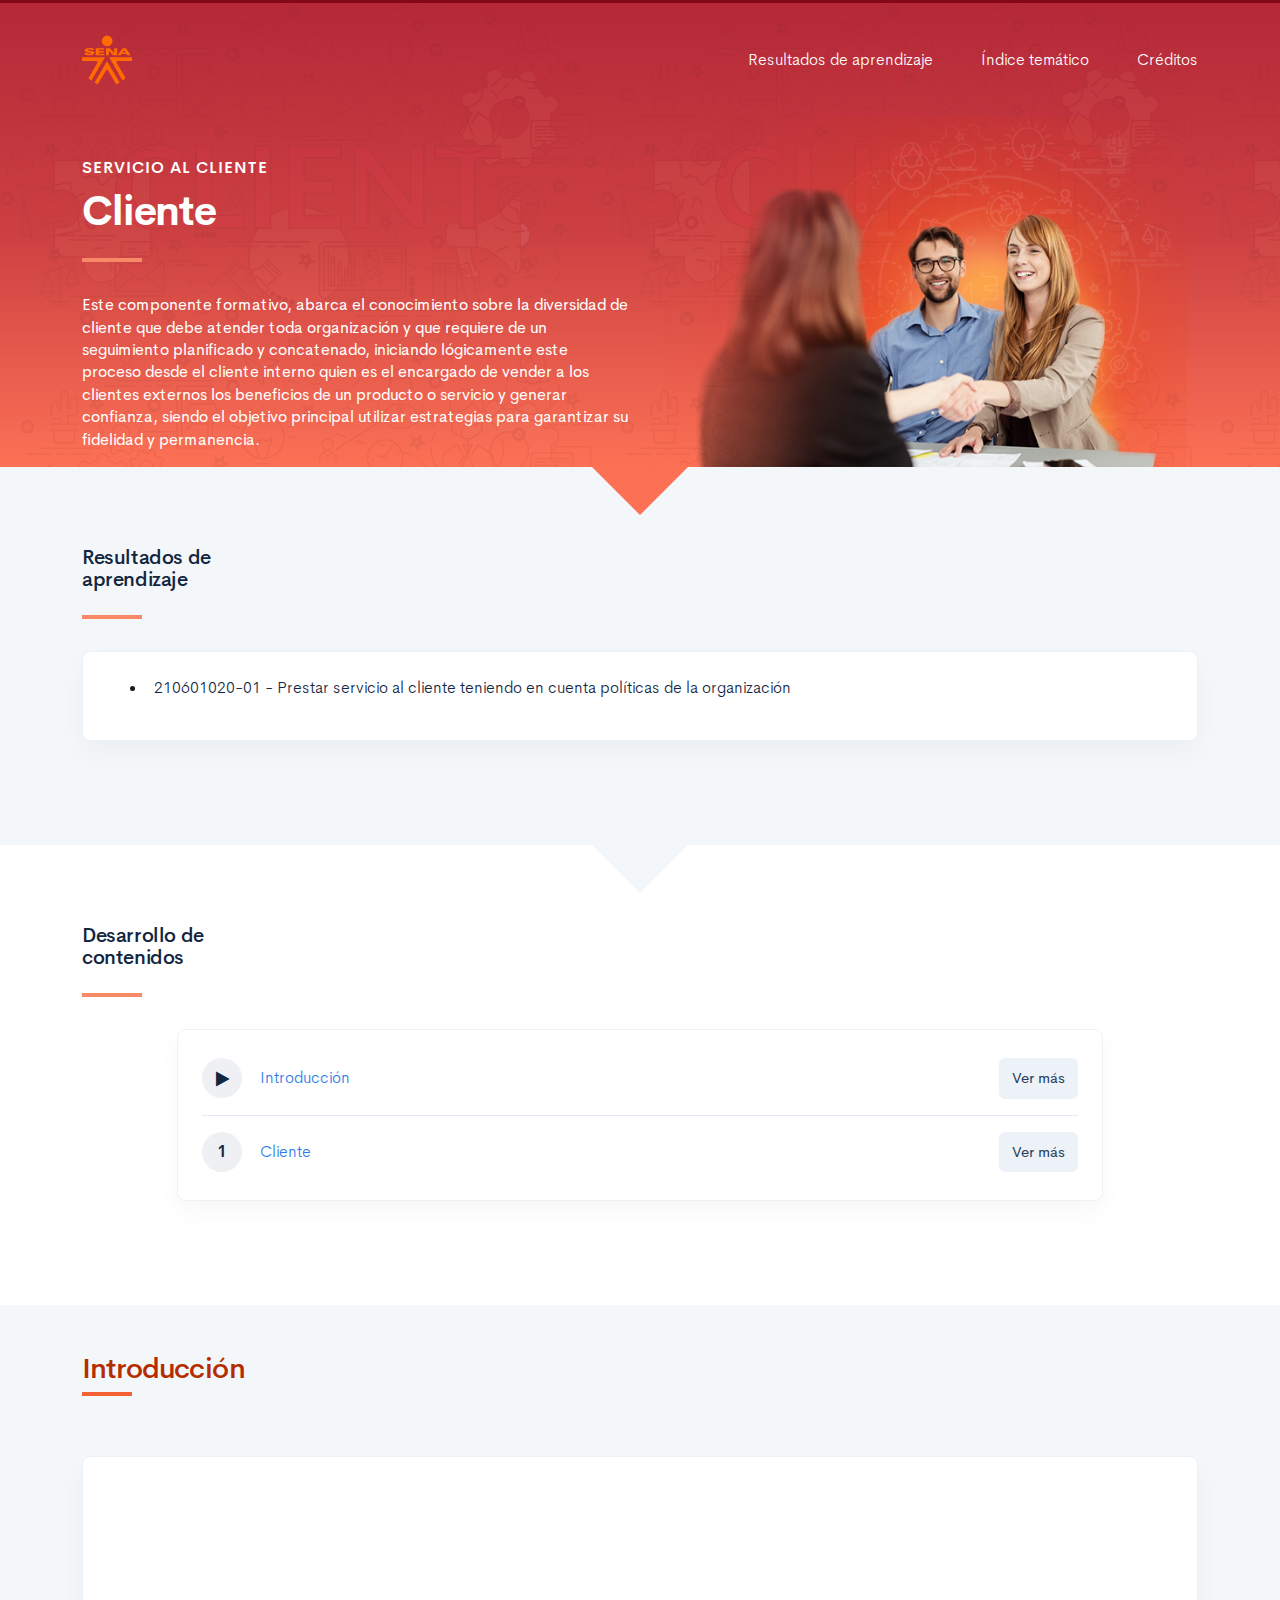
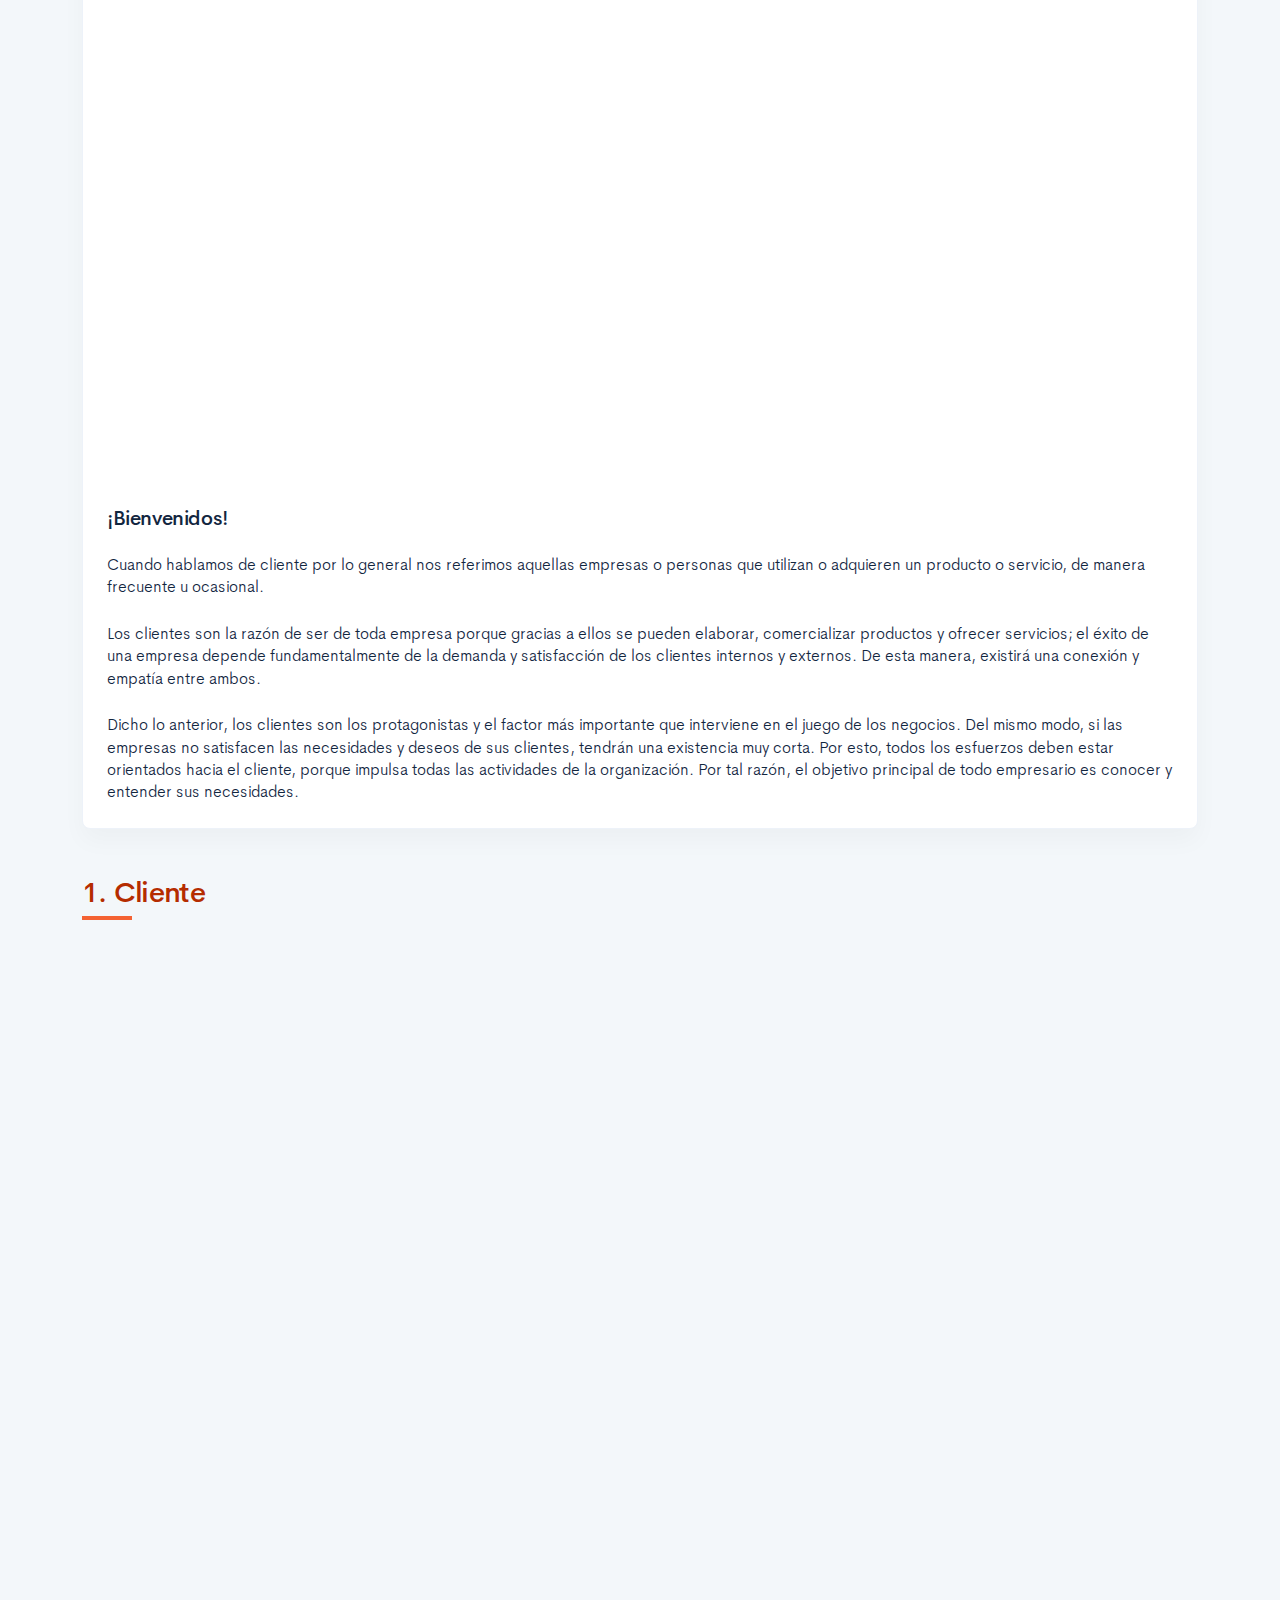
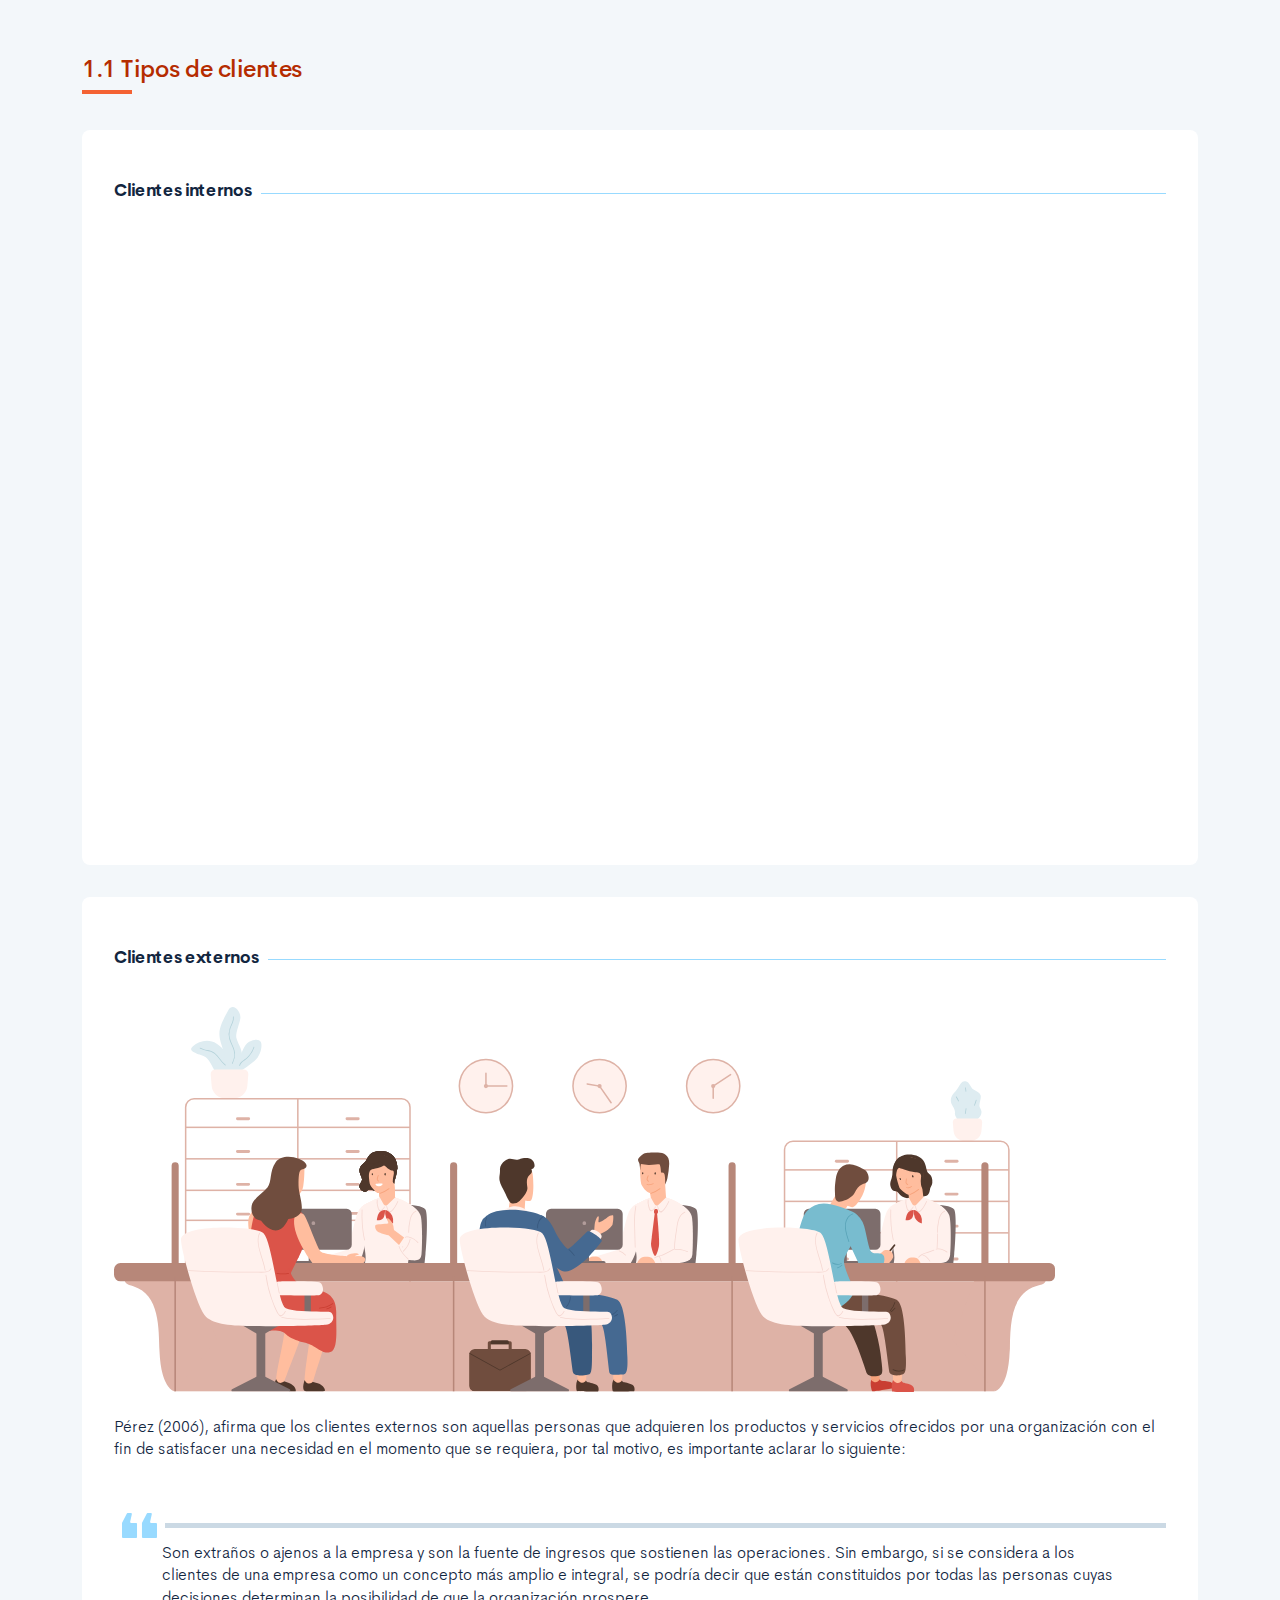
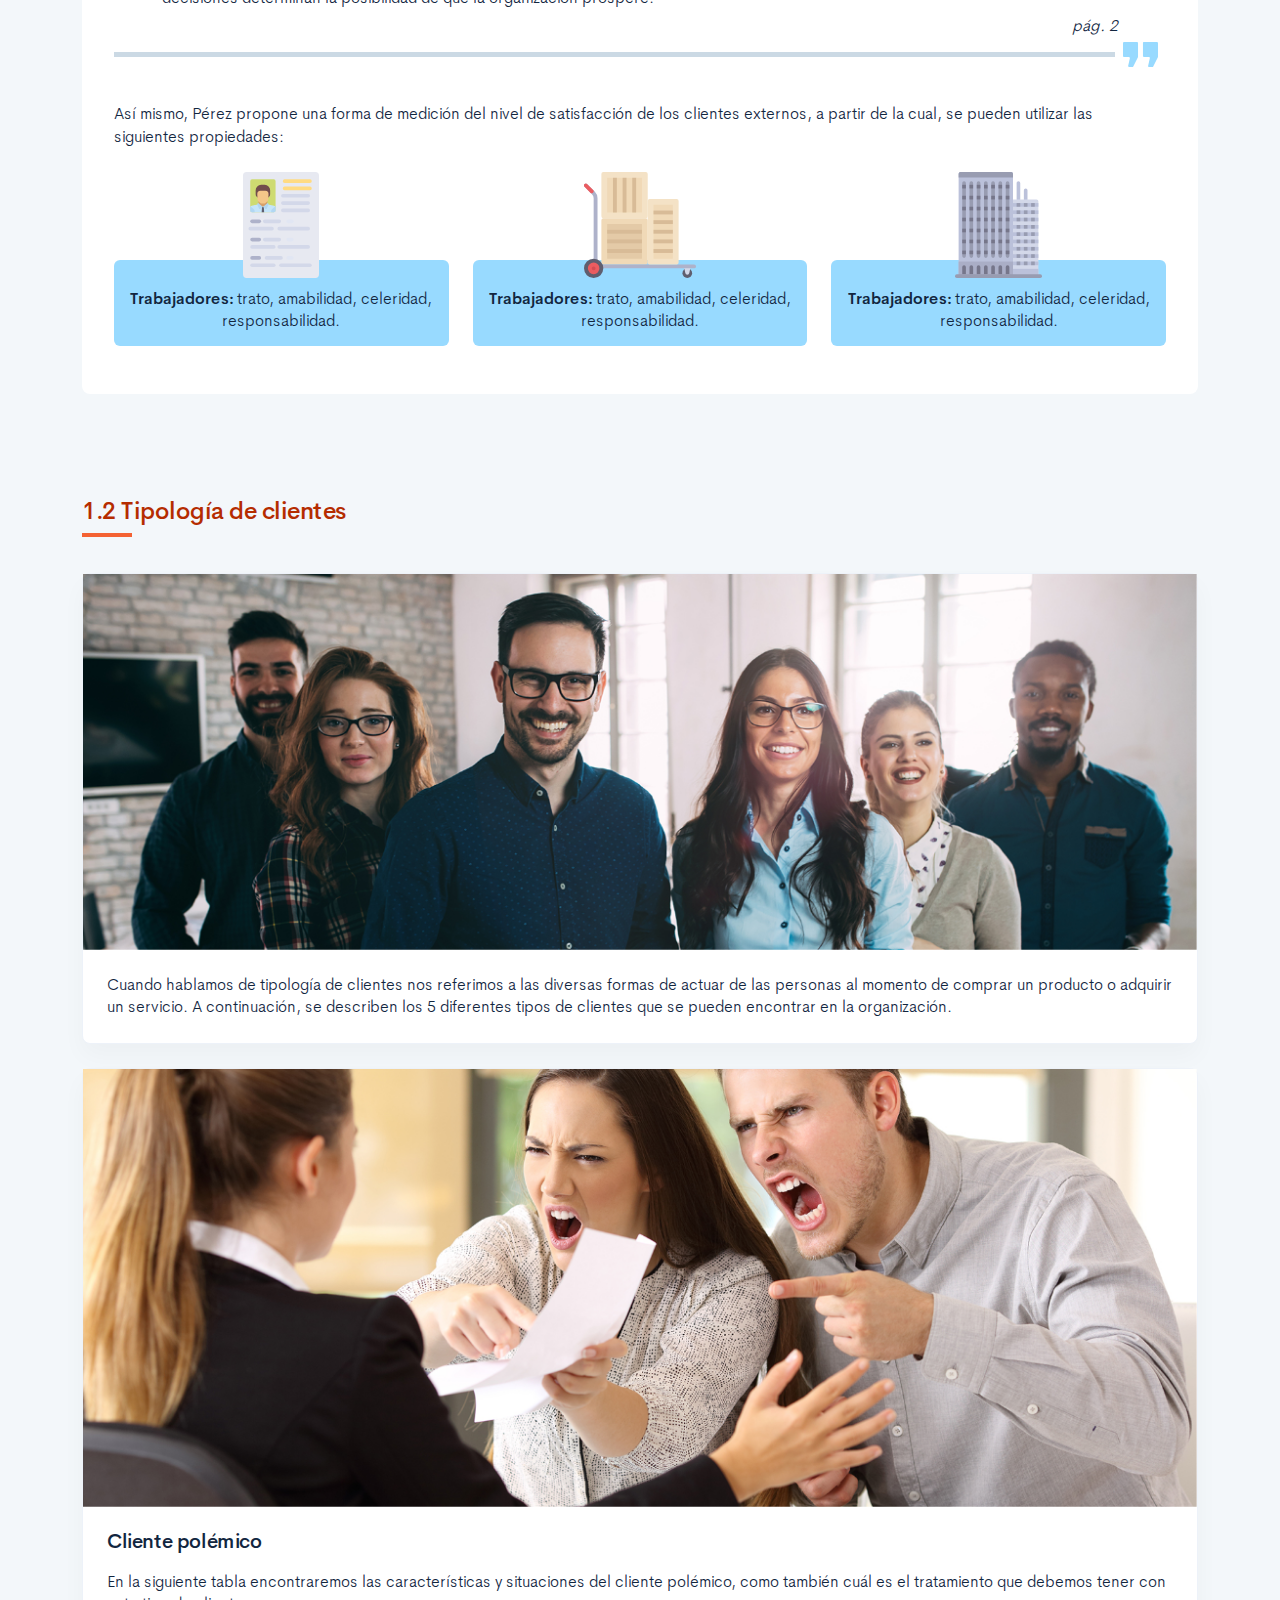
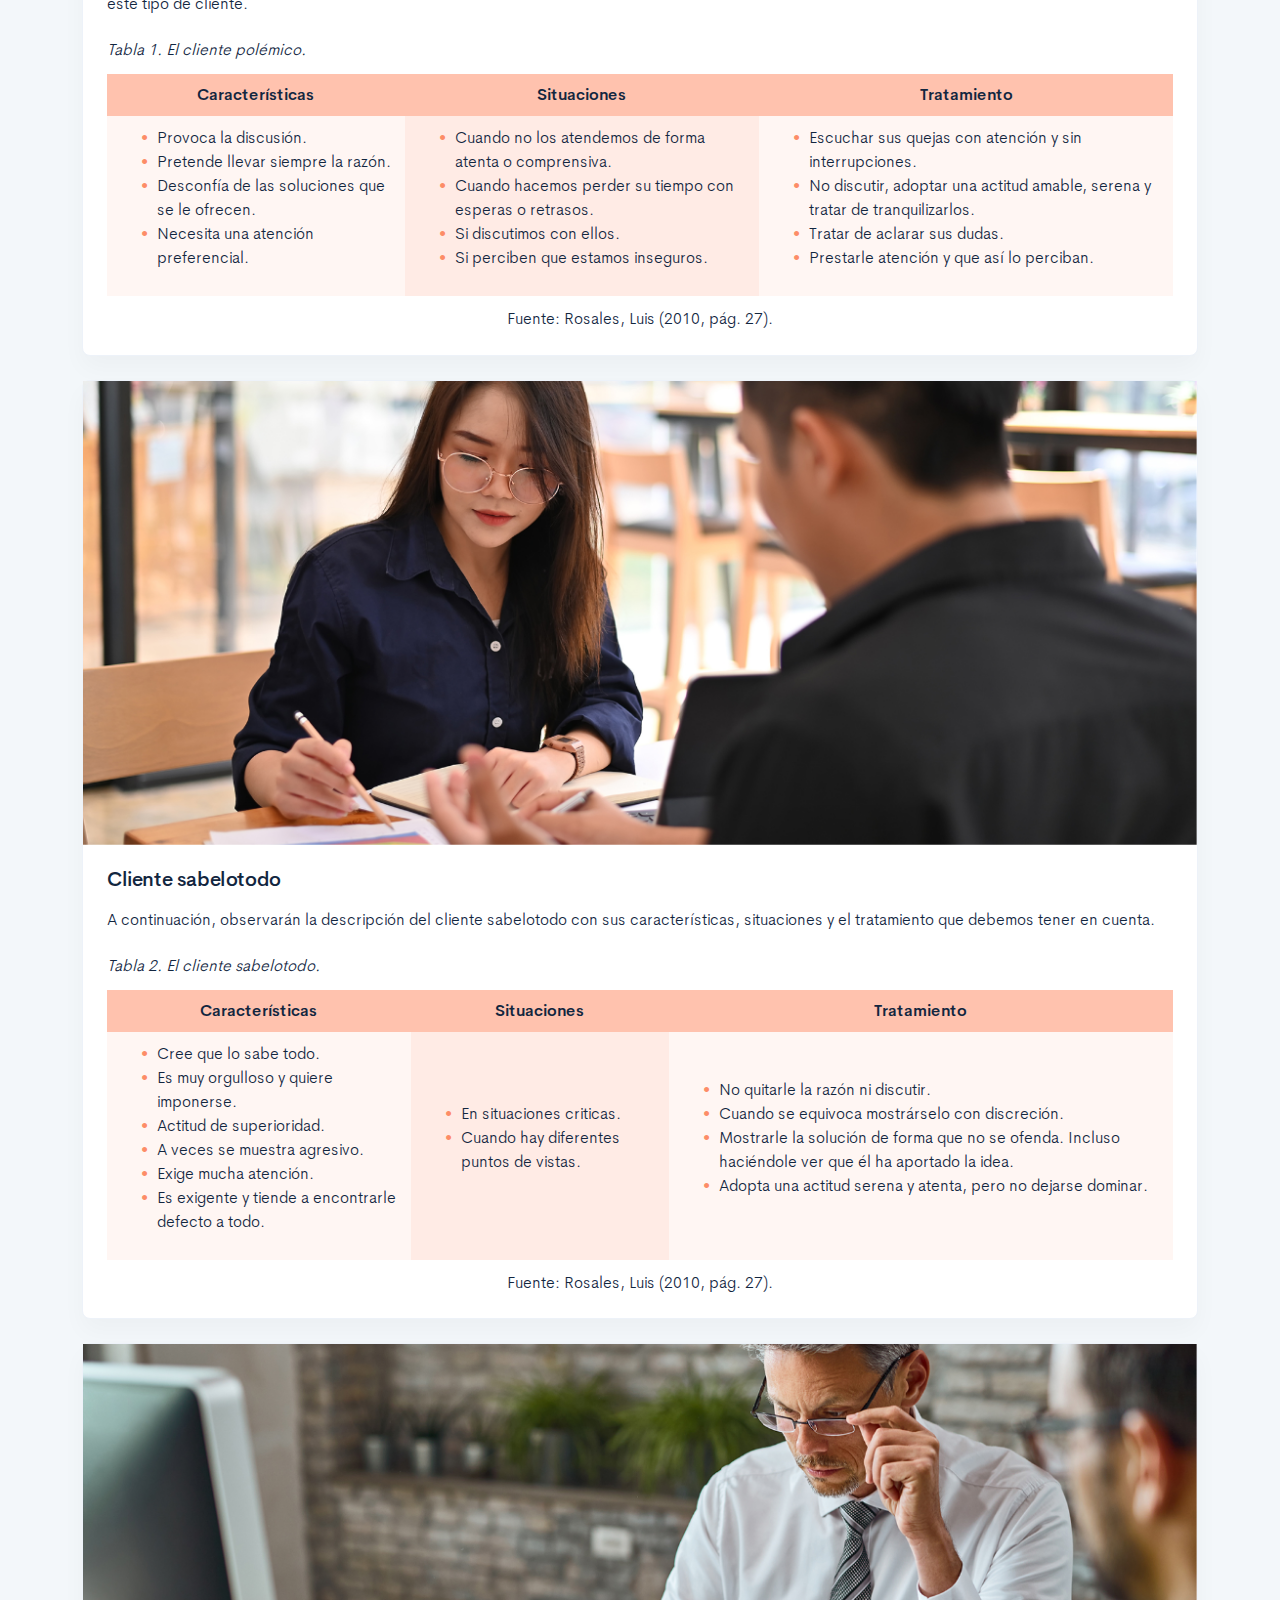
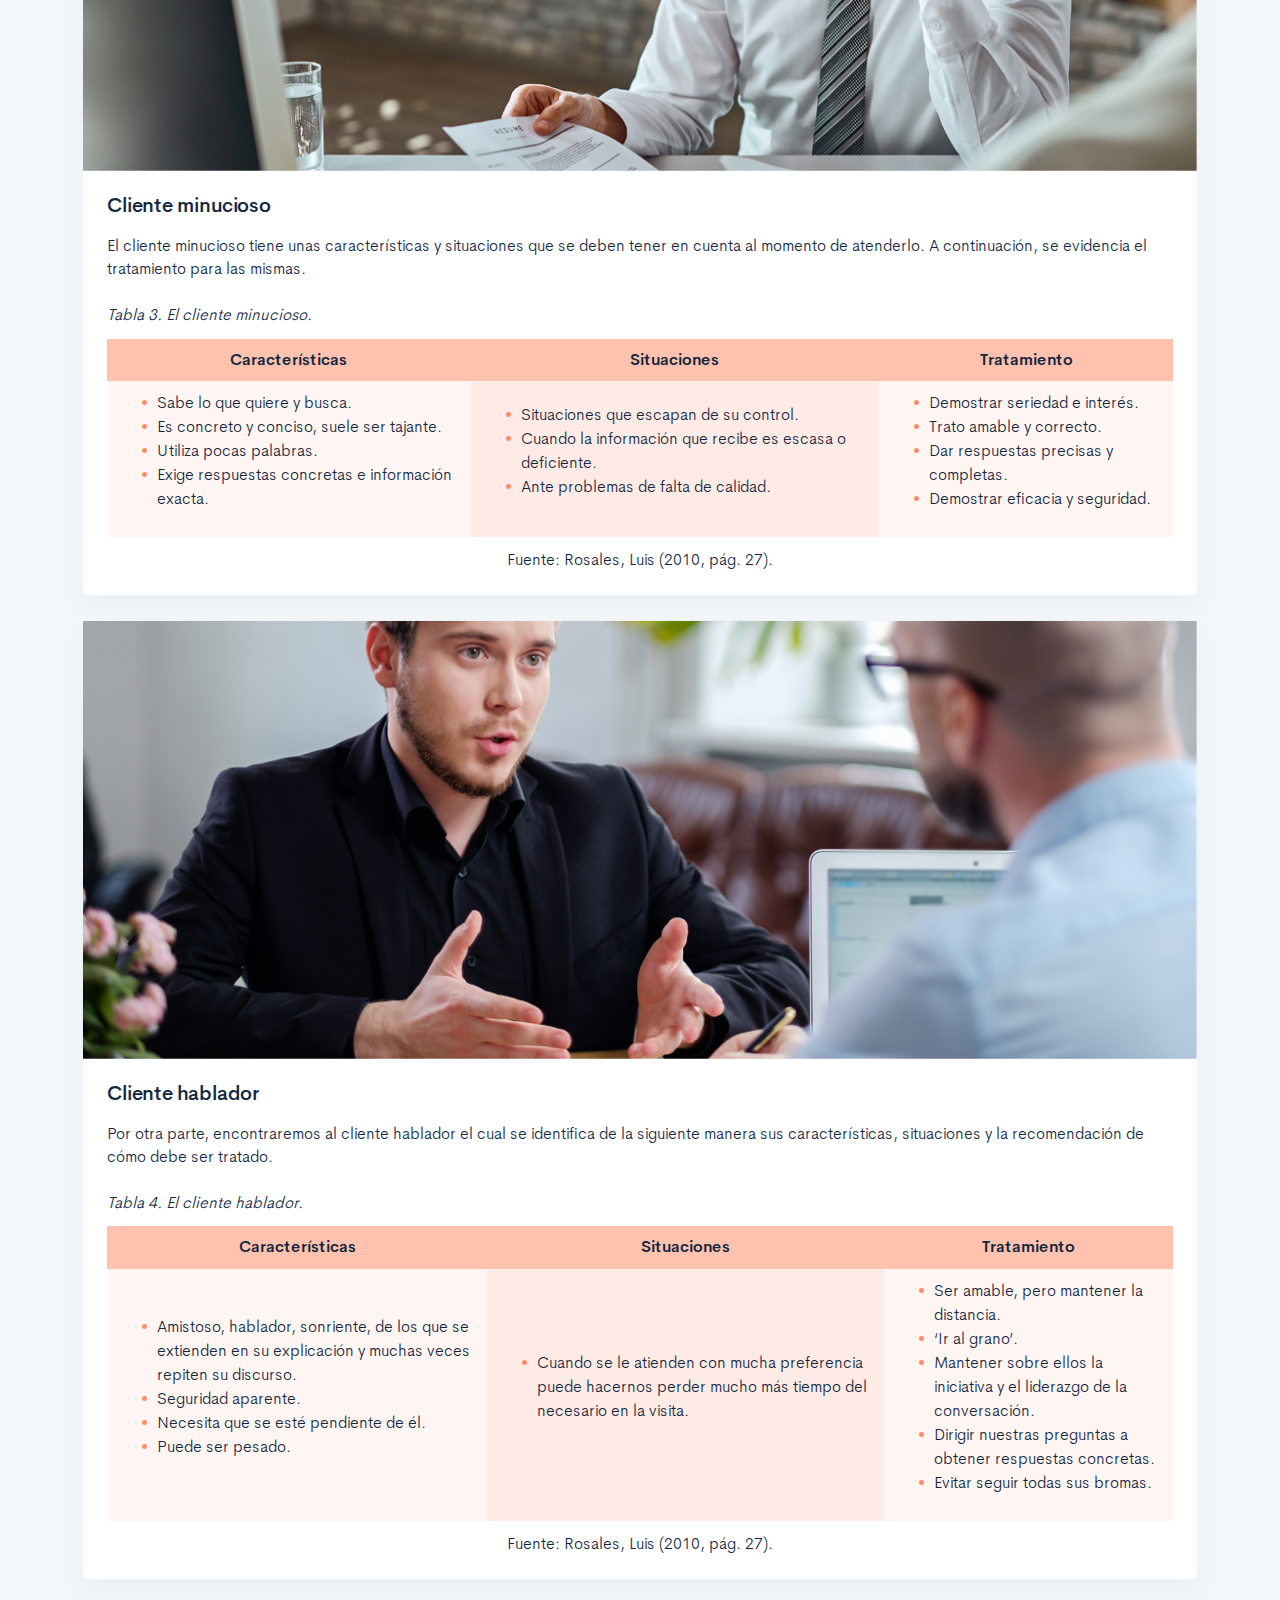
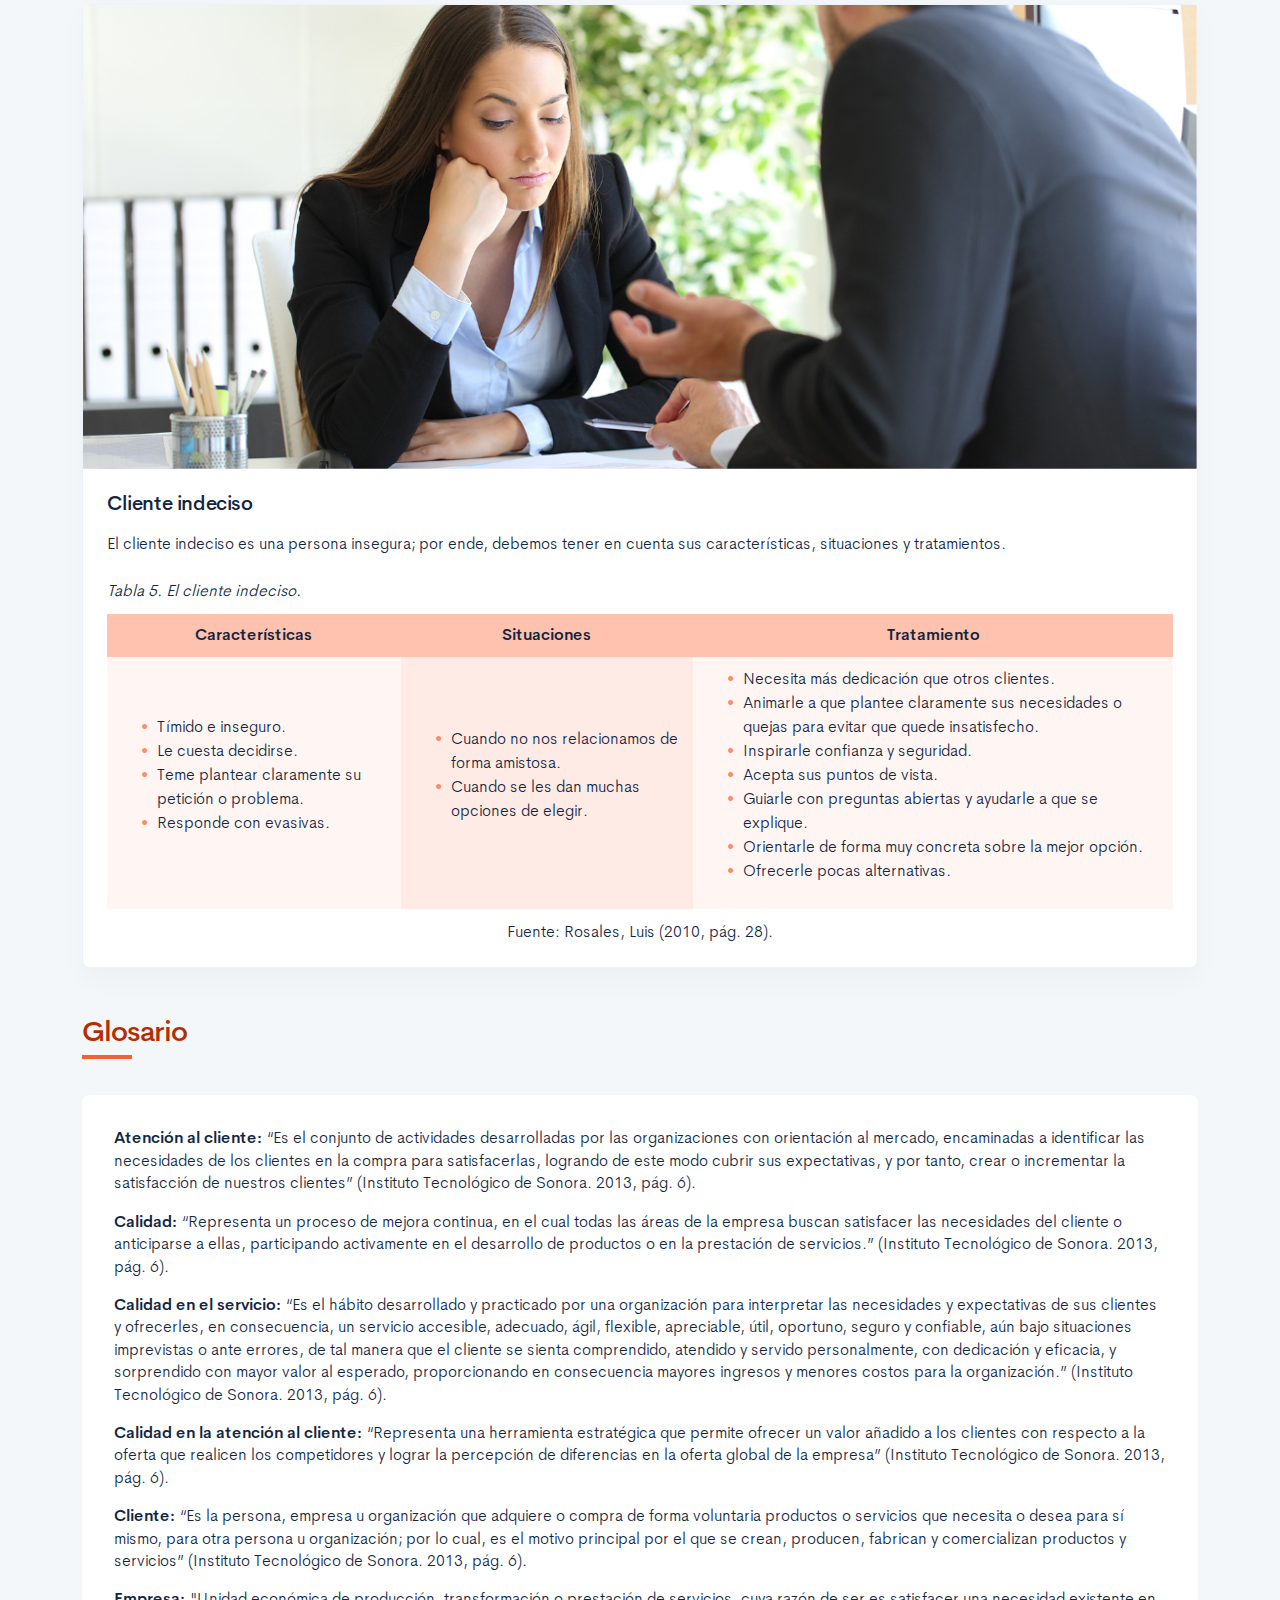
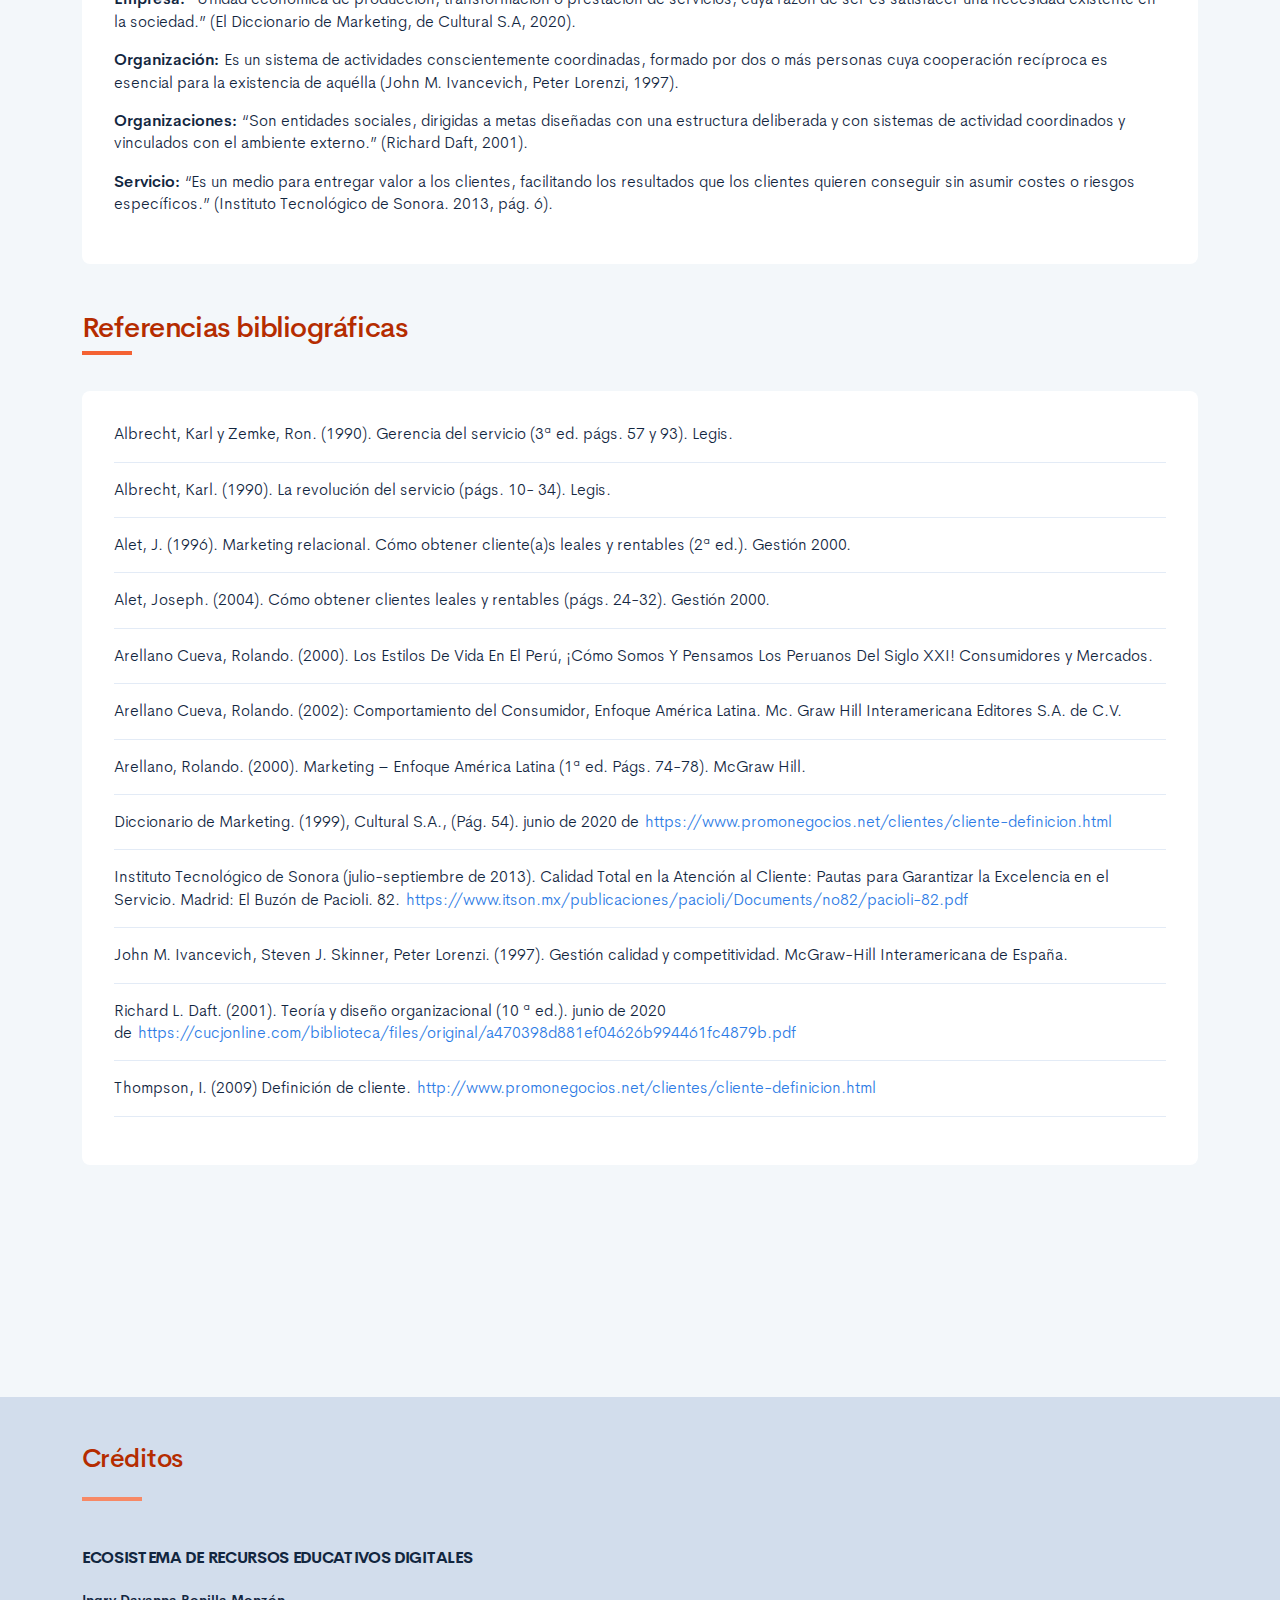
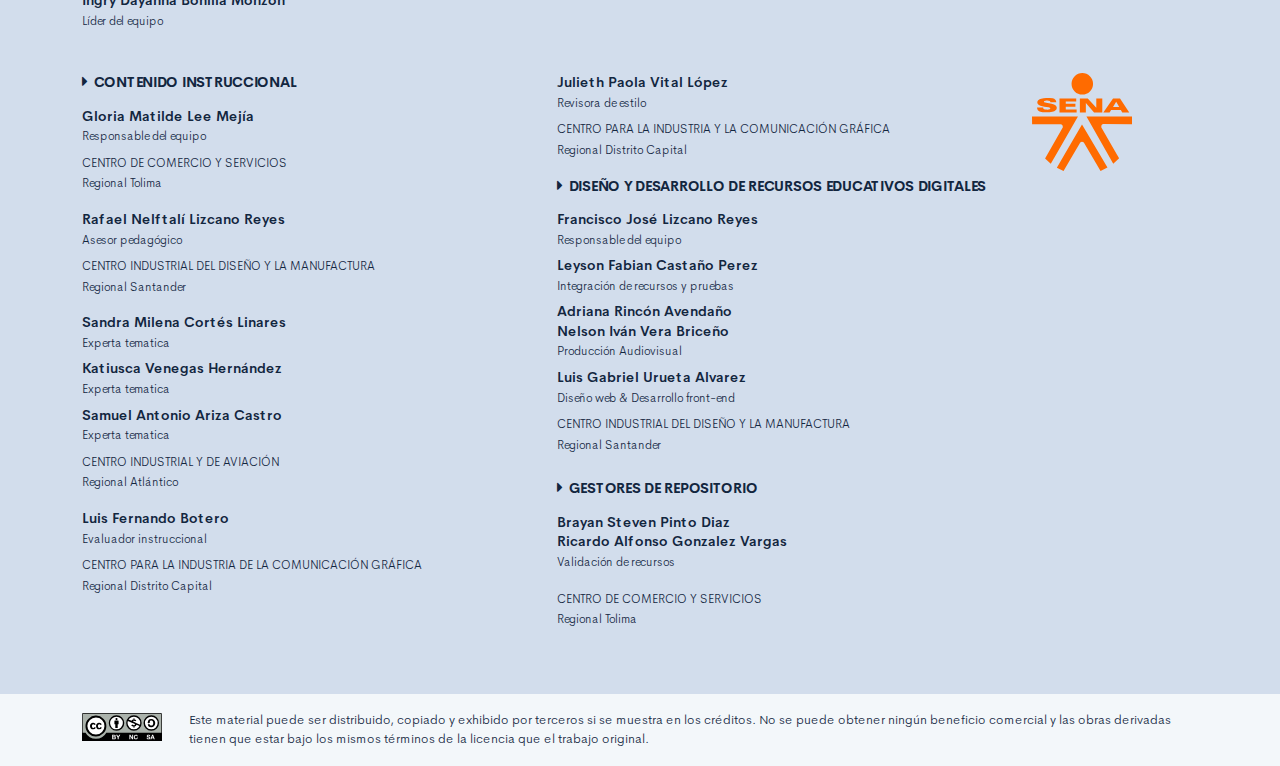
<file: public/material.html>
<!DOCTYPE html>
<html lang="es">
    <head>
        <meta charset="UTF-8">
        <meta name="viewport" content="width=device-width, user-scalable=no, initial-scale=1.0, maximum-scale=1.0, minimum-scale=1.0">
        <title>Cliente</title>
        <meta meta name="description" content="Este componente formativo, abarca el conocimiento sobre la diversidad de cliente que debe atender toda organización y que requiere de un seguimiento planificado y concatenado, iniciando lógicamente este proceso desde el cliente interno quien es el encargado de vender a los clientes externos los beneficios de un producto o servicio y generar confianza, siendo el objetivo principal utilizar estrategias para garantizar su fidelidad y permanencia.">
        <link rel="icon" type="image/svg+xml" href="assets/images/logos/senaLogo.svg">
        <link rel="stylesheet" href="assets/fonts/feather/feather.css">
        <link rel="stylesheet" href="assets/fonts/fontawesome/css/font-awesome.css">
        <link href="assets/css/fancybox.css" rel="stylesheet">
        <link href="assets/css/animate.css" rel="stylesheet">
        <link rel="stylesheet" href="assets/css/main.css">
    </head>
    <body class="theme-dark page-header-textura" id="page-home">
        <header class="curso-presentacion page-header" id="CursoPresentacion">
            <div class="page-textura">
                <div class="container">
                    <div class="curso-topbar justify-content-center justify-content-md-between"><a class="curso-topbar__logo"><svg xmlns="http://www.w3.org/2000/svg" width="168.273" height="164.177" viewBox="0 0 168.273 164.177">
                                <path id="SENA_LOGO" data-name="SENA LOGO" d="M85.349,1a18.09,18.09,0,1,0,18.09,18.09h0A18.1,18.1,0,0,0,85.349,1ZM25.617,42.983a33.722,33.722,0,0,0-9.386,1.024,11.156,11.156,0,0,0-5.12,2.56A5.346,5.346,0,0,0,10.086,52.2c.683,1.707,2.56,2.9,4.608,3.584,4.437,1.536,9.386,1.877,13.994,2.731a5.1,5.1,0,0,1,2.389,1.024,1.369,1.369,0,0,1-.683,2.048,9.146,9.146,0,0,1-5.291.683A8.354,8.354,0,0,1,20.5,61.244a1.962,1.962,0,0,1-.853-2.389H9.233A7.663,7.663,0,0,0,10.6,63.463a7.59,7.59,0,0,0,4.267,2.389A28.541,28.541,0,0,0,23.4,66.876,52.426,52.426,0,0,0,35,66.023a11.043,11.043,0,0,0,5.8-2.9,5.358,5.358,0,0,0-1.365-8.533,21.267,21.267,0,0,0-5.8-2.048c-3.072-.683-5.973-1.024-9.045-1.536a9.114,9.114,0,0,1-3.072-.853,1.226,1.226,0,0,1,0-2.219,9.369,9.369,0,0,1,4.437-.683,10.554,10.554,0,0,1,4.608.853A1.877,1.877,0,0,1,31.59,49.81h9.9a5.669,5.669,0,0,0-1.195-3.584A8.875,8.875,0,0,0,35.515,43.5c-3.584-.341-6.827-.512-9.9-.512Zm21.333.683V67.217H75.792V62.1H57.531V57.489H73.744V52.54H57.531V48.786H75.109v-5.12Zm47.615,0H81.253V67.217H91.322V51.346l13.824,15.872h13.824V43.666H108.9v15.7Zm42.495,0L120.676,67.217h10.581l2.56-4.267H150.2l2.389,4.267h11.776l-15.53-23.551ZM142.35,49.3l5.12,8.533h-10.41ZM.7,74.044l.171,12.8L49,86.673c2.389.512,3.925,2.048,3.413,5.8l-29.7,51.711,9.557,9.045L78.01,74.044Zm91.646,0L137.4,152.89l9.9-8.874L117.433,92.3c-.512-3.584.853-5.291,3.413-5.8l48.127.171V74.044ZM84.837,87.185,42.512,159.546l11.264,5.461,28.159-47.615a4.283,4.283,0,0,1,2.9-1.195,4.681,4.681,0,0,1,3.072,1.195l28.159,47.786,11.605-5.973Z" transform="translate(-0.7 -1)" fill="#FF6B00" />
                            </svg>
                        </a><a class="curso-topbar__menubar collapsed btn-menu-responsive d-none" data-toggle="collapse" href="#curso-topbar__nav" aria-expanded="false"><span></span><span></span><span></span></a>
                        <nav class="curso-topbar__nav collapse show d-none d-md-block" id="curso-topbar__nav">
                            <ul class="curso-topbar__list">
                                <li class="curso-topbar__item"><a class="curso-topbar__link text-white" href="#ResultadosAprendizaje"><span>Resultados de aprendizaje</span></a></li>
                                <li class="curso-topbar__item"><a class="curso-topbar__link text-white" href="#IndiceTematico"><span>Índice temático</span></a></li>
                                <li class="curso-topbar__item"><a class="curso-topbar__link text-white" href="#Creditos"><span>Créditos</span></a></li>
                            </ul>
                        </nav>
                    </div>
                    <div class="curso-portada">
                        <div class="row align-items-end">
                            <div class="col-12 col-lg-6">
                                <h3 class="curso-subtitulo" id="curso-titulo-componente">Servicio al Cliente</h3>
                                <h1 class="curso-titulo" id="curso-titulo-tema">Cliente</h1>
                                <div class="brand-line-primary"></div>
                                <p class="curso-descripcion">Este componente formativo, abarca el conocimiento sobre la diversidad de cliente que debe atender toda organización y que requiere de un seguimiento planificado y concatenado, iniciando lógicamente este proceso desde el cliente interno quien es el encargado de vender a los clientes externos los beneficios de un producto o servicio y generar confianza, siendo el objetivo principal utilizar estrategias para garantizar su fidelidad y permanencia.</p>
                            </div>
                            <div class="col-12 col-lg-6 text-center">
                                <div class="d-none d-lg-block"><img class="curso-imagen" src="assets/images/header/header_media.png" /></div>
                            </div>
                        </div>
                    </div>
                </div>
            </div>
        </header>
        <section class="curso-resultados section bg-base-light" id="ResultadosAprendizaje">
            <div class="container">
                <h2> Resultados de <br>aprendizaje</h2>
                <div class="brand-line-primary"></div>
                <div class="card resultado-item">
                    <div class="card-body">
                        <ul class="bg-color-dark">
                            <li><span>210601020-01 - Prestar servicio al cliente teniendo en cuenta políticas de la organización</span></li>
                        </ul>
                    </div>
                </div>
            </div>
        </section>
        <section class="curso-indice-tematico section" id="IndiceTematico">
            <div class="container">
                <h2>Desarrollo de <br>contenidos</h2>
                <div class="brand-line-primary"></div>
                <div class="row justify-content-center">
                    <div class="col-12 col-sm-10">
                        <div class="card wow flipInX" data-wow-delay=".4s">
                            <div class="card-body">
                                <ul class="list-group list-group-flush list my-n3 nav-temas">
                                    <li class="list-group-item nav-tema-item">
                                        <div class="row align-items-center">
                                            <div class="col-auto">
                                                <div class="avatar avatar-sm"><span class="nav-tema-item__icon avatar-title font-size-lg bg-secondary-soft rounded-circle text-primary font-weight-bold"> <i class="fa fa-play"></i></span></div>
                                            </div>
                                            <div class="col ml-n2"><span class="nav-tema-item__titulo"> <a href="main.html#page/#tema-1/">Introducción</a></span></div>
                                            <div class="col-auto"> <a class="btn btn-light nav-tema-item__btn" href="main.html#page/#tema-1/">Ver más</a></div>
                                        </div>
                                    </li>
                                    <li class="list-group-item nav-tema-item">
                                        <div class="row align-items-center">
                                            <div class="col-auto">
                                                <div class="avatar avatar-sm"><span class="nav-tema-item__icon avatar-title font-size-lg bg-secondary-soft rounded-circle text-primary font-weight-bold">1</span></div>
                                            </div>
                                            <div class="col ml-n2"><span class="nav-tema-item__titulo"> <a href="main.html#page/#tema-2/">Cliente</a></span></div>
                                            <div class="col-auto"> <a class="btn btn-light nav-tema-item__btn" href="main.html#page/#tema-2/">Ver más</a></div>
                                        </div>
                                    </li>
                                </ul>
                            </div>
                        </div>
                    </div>
                </div>
            </div>
        </section>
        <section id="mainContent">
            <div id="tema-1">
                <div class="container" id="introduccion">
                    <div class="header-ecored">
                        <h1>Introducción</h1>
                    </div><br id="alistamiento1">
                    <div class="card">
                        <div class="embed-responsive embed-responsive-16by9"><iframe class="embed-responsive-item" width="560" height="315" src="https://www.youtube.com/embed/dB6FOVF-wWs" frameborder="0" allow="accelerometer; autoplay; encrypted-media; gyroscope; picture-in-picture" allowfullscreen=""></iframe></div>
                        <div class="card-body">
                            <h2 class="mb-4">¡Bienvenidos!</h2>
                            <p class="mb-4">Cuando hablamos de cliente por lo general nos referimos aquellas empresas o personas que utilizan o adquieren un producto o servicio, de manera frecuente u ocasional. </p>
                            <p class="mb-4">Los clientes son la razón de ser de toda empresa porque gracias a ellos se pueden elaborar, comercializar productos y ofrecer servicios; el éxito de una empresa depende fundamentalmente de la demanda y satisfacción de los clientes internos y externos. De esta manera, existirá una conexión y empatía entre ambos.</p>
                            <p>Dicho lo anterior, los clientes son los protagonistas y el factor más importante que interviene en el juego de los negocios. Del mismo modo, si las empresas no satisfacen las necesidades y deseos de sus clientes, tendrán una existencia muy corta. Por esto, todos los esfuerzos deben estar orientados hacia el cliente, porque impulsa todas las actividades de la organización. Por tal razón, el objetivo principal de todo empresario es conocer y entender sus necesidades.</p>
                        </div>
                    </div>
                </div>
            </div>
            <div id="tema-2">
                <div class="container" id="cliente">
                    <div class="header-ecored">
                        <h1>1. Cliente</h1>
                    </div>
                    <div class="embed-responsive embed-responsive-16by9"><iframe class="embed-responsive-item" width="560" height="315" src="https://www.youtube.com/embed/4WIq433jNMA" frameborder="0" allow="accelerometer; autoplay; encrypted-media; gyroscope; picture-in-picture" allowfullscreen=""></iframe></div><br id="tipos">
                    <div class="header-ecored">
                        <h2>1.1 Tipos de clientes</h2>
                    </div>
                    <div class="jumbotron bg-white">
                        <div class="sub-line">
                            <h3>Clientes internos</h3>
                        </div>
                        <div class="embed-responsive embed-responsive-16by9 mt-3"><iframe class="embed-responsive-item" width="560" height="315" src="https://www.youtube.com/embed/si3A-bZwMf8" frameborder="0" allow="accelerometer; autoplay; encrypted-media; gyroscope; picture-in-picture" allowfullscreen=""></iframe></div>
                    </div>
                    <div class="jumbotron bg-white">
                        <div class="sub-line">
                            <h3>Clientes externos</h3>
                        </div><img class="img-fluid mb-4" src="assets/images/pages/img2.svg" style="max-width: 100%">
                        <p>Pérez (2006), afirma que los clientes externos son aquellas personas que adquieren los productos y servicios ofrecidos por una organización con el fin de satisfacer una necesidad en el momento que se requiera, por tal motivo, es importante aclarar lo siguiente: </p>
                        <div class="row">
                            <div class="col-12">
                                <div class="quote my-5">
                                    <div class="quote__bar">
                                        <div class="quote__bar__icon"><img src="assets/images/icons/quote_01.svg"></div>
                                        <div class="quote__bar__hr"></div>
                                    </div>
                                    <div class="quote__text">
                                        <p class="mb-2">Son extraños o ajenos a la empresa y son la fuente de ingresos que sostienen las operaciones. Sin embargo, si se considera a los clientes de una empresa como un concepto más amplio e integral, se podría decir que están constituidos por todas las personas cuyas decisiones determinan la posibilidad de que la organización prospere.</p>
                                        <p class="text-right mb-0"><i>pág. 2</i></p>
                                    </div>
                                    <div class="quote__bar">
                                        <div class="quote__bar__hr"></div>
                                        <div class="quote__bar__icon"><img src="assets/images/icons/quote_02.svg"></div>
                                    </div>
                                </div>
                            </div>
                        </div>
                        <p class="mb-4">Así mismo, Pérez propone una forma de medición del nivel de satisfacción de los clientes externos, a partir de la cual, se pueden utilizar las siguientes propiedades:</p>
                        <div class="row text-center">
                            <div class="col-12 col-md"><img class="img-fluid m-ngt" src="assets/images/pages/img3.svg" style="max-width: 70%">
                                <p class="bg-t1"><strong>Trabajadores:</strong> trato, amabilidad, celeridad, responsabilidad.</p>
                            </div>
                            <div class="col-12 col-md"><img class="img-fluid m-ngt" src="assets/images/pages/img4.svg" style="max-width: 70%">
                                <p class="bg-t1"><strong>Trabajadores:</strong> trato, amabilidad, celeridad, responsabilidad.</p>
                            </div>
                            <div class="col-12 col-md"><img class="img-fluid m-ngt" src="assets/images/pages/img5.svg" style="max-width: 70%">
                                <p class="bg-t1"><strong>Trabajadores:</strong> trato, amabilidad, celeridad, responsabilidad.</p>
                            </div>
                        </div>
                    </div><br id="tipologia">
                    <div class="header-ecored">
                        <h2>1.2 Tipología de clientes</h2>
                    </div>
                    <div class="card"><img class="img-fluid" src="assets/images/pages/img2.png" style="max-width: 100%">
                        <div class="card-body">
                            <p>Cuando hablamos de tipología de clientes nos referimos a las diversas formas de actuar de las personas al momento de comprar un producto o adquirir un servicio. A continuación, se describen los 5 diferentes tipos de clientes que se pueden encontrar en la organización.</p>
                        </div>
                    </div>
                    <div class="card"><img class="img-fluid" src="assets/images/pages/img3.png" style="max-width: 100%">
                        <div class="card-body">
                            <h2>Cliente polémico</h2>
                            <p class="mb-4">En la siguiente tabla encontraremos las características y situaciones del cliente polémico, como también cuál es el tratamiento que debemos tener con este tipo de cliente.</p>
                            <p class="mb-3"><i>Tabla 1. El cliente polémico.</i></p>
                            <table class="mb-3">
                                <thead>
                                    <tr>
                                        <th>
                                            <p class="font-weight-bold">Características</p>
                                        </th>
                                        <th>
                                            <p class="font-weight-bold">Situaciones</p>
                                        </th>
                                        <th>
                                            <p class="font-weight-bold">Tratamiento</p>
                                        </th>
                                    </tr>
                                </thead>
                                <thead>
                                <tbody>
                                    <td>
                                        <ul class="list-p">
                                            <li>Provoca la discusi&oacute;n.</li>
                                            <li>Pretende llevar siempre la raz&oacute;n.</li>
                                            <li>Desconf&iacute;a de las soluciones que se le ofrecen.</li>
                                            <li>Necesita una atenci&oacute;n preferencial.</li>
                                        </ul>
                                    </td>
                                    <td>
                                        <ul class="list-p">
                                            <li>Cuando no los atendemos de forma atenta o comprensiva.</li>
                                            <li>Cuando hacemos perder su tiempo con esperas o retrasos.</li>
                                            <li>Si discutimos con ellos.</li>
                                            <li>Si perciben que estamos inseguros.</li>
                                        </ul>
                                    </td>
                                    <td>
                                        <ul class="list-p">
                                            <li>Escuchar sus quejas con atenci&oacute;n y sin interrupciones.</li>
                                            <li>No discutir, adoptar una actitud amable, serena y tratar de tranquilizarlos.</li>
                                            <li>Tratar de aclarar sus dudas.</li>
                                            <li>Prestarle atenci&oacute;n y que as&iacute; lo perciban.</li>
                                        </ul>
                                    </td>
                                </tbody>
                                </thead>
                            </table>
                            <p class="text-center">Fuente: Rosales, Luis (2010, pág. 27).</p>
                        </div>
                    </div>
                    <div class="card"><img class="img-fluid" src="assets/images/pages/img4.png" style="max-width: 100%">
                        <div class="card-body">
                            <h2>Cliente sabelotodo</h2>
                            <p class="mb-4">A continuación, observarán la descripción del cliente sabelotodo con sus características, situaciones y el tratamiento que debemos tener en cuenta.</p>
                            <p class="mb-3"><i>Tabla 2. El cliente sabelotodo.</i></p>
                            <table class="mb-3">
                                <thead>
                                    <tr>
                                        <th>
                                            <p class="font-weight-bold"> Características</p>
                                        </th>
                                        <th>
                                            <p class="font-weight-bold"> Situaciones</p>
                                        </th>
                                        <th>
                                            <p class="font-weight-bold"> Tratamiento</p>
                                        </th>
                                    </tr>
                                </thead>
                                <thead>
                                <tbody>
                                    <td>
                                        <ul class="list-p">
                                            <ul></ul>
                                            <li>Cree que lo sabe todo.</li>
                                            <li>Es muy orgulloso y quiere imponerse.</li>
                                            <li>Actitud de superioridad.</li>
                                            <li>A veces se muestra agresivo.</li>
                                            <li>Exige mucha atenci&oacute;n.</li>
                                            <li>Es exigente y tiende a encontrarle defecto a todo.</li>
                                        </ul>
                                    </td>
                                    <td>
                                        <ul class="list-p">
                                            <ul></ul>
                                            <li>En situaciones criticas.</li>
                                            <li>Cuando hay diferentes puntos de vistas.</li>
                                        </ul>
                                    </td>
                                    <td>
                                        <ul class="list-p">
                                            <li>No quitarle la raz&oacute;n ni discutir.</li>
                                            <li>Cuando se equivoca mostr&aacute;rselo con discreci&oacute;n.</li>
                                            <li>Mostrarle la soluci&oacute;n de forma que no se ofenda. Incluso haci&eacute;ndole ver que él ha aportado la idea.</li>
                                            <li>Adopta una actitud serena y atenta, pero no dejarse dominar.</li>
                                        </ul>
                                    </td>
                                </tbody>
                                </thead>
                            </table>
                            <p class="text-center">Fuente: Rosales, Luis (2010, pág. 27). </p>
                        </div>
                    </div>
                    <div class="card"><img class="img-fluid" src="assets/images/pages/img5.png" style="max-width: 100%">
                        <div class="card-body">
                            <h2>Cliente minucioso</h2>
                            <p class="mb-4">El cliente minucioso tiene unas características y situaciones que se deben tener en cuenta al momento de atenderlo. A continuación, se evidencia el tratamiento para las mismas.</p>
                            <p class="mb-3"><i>Tabla 3. El cliente minucioso.</i></p>
                            <table class="mb-3">
                                <thead>
                                    <tr>
                                        <th>
                                            <p class="font-weight-bold">Características</p>
                                        </th>
                                        <th>
                                            <p class="font-weight-bold">Situaciones</p>
                                        </th>
                                        <th>
                                            <p class="font-weight-bold">Tratamiento</p>
                                        </th>
                                    </tr>
                                </thead>
                                <thead>
                                <tbody>
                                    <td>
                                        <ul class="list-p">
                                            <li>Sabe lo que quiere y busca.</li>
                                            <li>Es concreto y conciso, suele ser tajante.</li>
                                            <li>Utiliza pocas palabras.</li>
                                            <li>Exige respuestas concretas e informaci&oacute;n exacta.</li>
                                        </ul>
                                    </td>
                                    <td>
                                        <ul class="list-p">
                                            <li>Situaciones que escapan de su control.</li>
                                            <li>Cuando la informaci&oacute;n que recibe es escasa o deficiente.</li>
                                            <li>Ante problemas de falta de calidad.</li>
                                        </ul>
                                    </td>
                                    <td>
                                        <ul class="list-p">
                                            <li>Demostrar seriedad e inter&eacute;s.</li>
                                            <li>Trato amable y correcto.</li>
                                            <li>Dar respuestas precisas y completas.</li>
                                            <li>Demostrar eficacia y seguridad.</li>
                                        </ul>
                                    </td>
                                </tbody>
                                </thead>
                            </table>
                            <p class="text-center">Fuente: Rosales, Luis (2010, pág. 27).</p>
                        </div>
                    </div>
                    <div class="card"><img class="img-fluid" src="assets/images/pages/img6.png" style="max-width: 100%">
                        <div class="card-body">
                            <h2>Cliente hablador</h2>
                            <p class="mb-4">Por otra parte, encontraremos al cliente hablador el cual se identifica de la siguiente manera sus características, situaciones y la recomendación de cómo debe ser tratado.</p>
                            <p class="mb-3"><i>Tabla 4. El cliente hablador.</i></p>
                            <table class="mb-3">
                                <thead>
                                    <tr>
                                        <th>
                                            <p class="font-weight-bold"> Características</p>
                                        </th>
                                        <th>
                                            <p class="font-weight-bold"> Situaciones</p>
                                        </th>
                                        <th>
                                            <p class="font-weight-bold"> Tratamiento</p>
                                        </th>
                                    </tr>
                                </thead>
                                <thead>
                                <tbody>
                                    <td>
                                        <ul class="list-p">
                                            <li>Amistoso, hablador, sonriente, de los que se extienden en su explicaci&oacute;n y muchas veces repiten su discurso.</li>
                                            <li>Seguridad aparente.</li>
                                            <li>Necesita que se est&eacute; pendiente de &eacute;l.</li>
                                            <li>Puede ser pesado.</li>
                                        </ul>
                                    </td>
                                    <td>
                                        <ul class="list-p">
                                            <li>Cuando se le atienden con mucha preferencia puede hacernos perder mucho más tiempo del necesario en la visita.</li>
                                        </ul>
                                    </td>
                                    <td>
                                        <ul class="list-p">
                                            <li>Ser amable, pero mantener la distancia.</li>
                                            <li>&lsquo;Ir al grano&rsquo;.</li>
                                            <li>Mantener sobre ellos la iniciativa y el liderazgo de la conversaci&oacute;n.</li>
                                            <li>Dirigir nuestras preguntas a obtener respuestas concretas.</li>
                                            <li>Evitar seguir todas sus bromas.</li>
                                        </ul>
                                    </td>
                                </tbody>
                                </thead>
                            </table>
                            <p class="text-center">Fuente: Rosales, Luis (2010, pág. 27).</p>
                        </div>
                    </div>
                    <div class="card"><img class="img-fluid" src="assets/images/pages/img7.png" style="max-width: 100%">
                        <div class="card-body">
                            <h2>Cliente indeciso</h2>
                            <p class="mb-4">El cliente indeciso es una persona insegura; por ende, debemos tener en cuenta sus características, situaciones y tratamientos.</p>
                            <p class="mb-3"><i>Tabla 5. El cliente indeciso.</i></p>
                            <table class="mb-3">
                                <thead>
                                    <tr>
                                        <th>
                                            <p class="font-weight-bold"> Características</p>
                                        </th>
                                        <th>
                                            <p class="font-weight-bold"> Situaciones</p>
                                        </th>
                                        <th>
                                            <p class="font-weight-bold"> Tratamiento</p>
                                        </th>
                                    </tr>
                                </thead>
                                <thead>
                                <tbody>
                                    <td>
                                        <ul class="list-p">
                                            <li>T&iacute;mido e inseguro.</li>
                                            <li>Le cuesta decidirse.</li>
                                            <li>Teme plantear claramente su petici&oacute;n o problema.</li>
                                            <li>Responde con evasivas.</li>
                                        </ul>
                                    </td>
                                    <td>
                                        <ul class="list-p">
                                            <li>Cuando no nos relacionamos de forma amistosa.</li>
                                            <li>Cuando se les dan muchas opciones de elegir.</li>
                                        </ul>
                                    </td>
                                    <td>
                                        <ul class="list-p">
                                            <li>Necesita m&aacute;s dedicaci&oacute;n que otros clientes.</li>
                                            <li>Animarle a que plantee claramente sus necesidades o quejas para evitar que quede insatisfecho.</li>
                                            <li>Inspirarle confianza y seguridad.</li>
                                            <li>Acepta sus puntos de vista.</li>
                                            <li>Guiarle con preguntas abiertas y ayudarle a que se explique.</li>
                                            <li>Orientarle de forma muy concreta sobre la mejor opci&oacute;n.</li>
                                            <li>Ofrecerle pocas alternativas.</li>
                                        </ul>
                                    </td>
                                </tbody>
                                </thead>
                            </table>
                            <p class="text-center">Fuente: Rosales, Luis (2010, pág. 28).</p>
                        </div>
                    </div>
                </div>
            </div>
            <div id="glosario">
                <div class="container">
                    <div class="header-ecored">
                        <h1>Glosario</h1>
                    </div>
                    <div class="jumbotron bg-white">
                        <p> <strong class="mr-2">Atención al cliente:</strong>“Es el conjunto de actividades desarrolladas por las organizaciones con orientación al mercado, encaminadas a identificar las necesidades de los clientes en la compra para satisfacerlas, logrando de este modo cubrir sus expectativas, y por tanto, crear o incrementar la satisfacción de nuestros clientes” (Instituto Tecnológico de Sonora. 2013, pág. 6).</p>
                        <p><strong class="mr-2">Calidad:</strong>“Representa un proceso de mejora continua, en el cual todas las áreas de la empresa buscan satisfacer las necesidades del cliente o anticiparse a ellas, participando activamente en el desarrollo de productos o en la prestación de servicios.” (Instituto Tecnológico de Sonora. 2013, pág. 6).</p>
                        <p><strong class="mr-2">Calidad en el servicio:</strong>“Es el hábito desarrollado y practicado por una organización para interpretar las necesidades y expectativas de sus clientes y ofrecerles, en consecuencia, un servicio accesible, adecuado, ágil, flexible, apreciable, útil, oportuno, seguro y confiable, aún bajo situaciones imprevistas o ante errores, de tal manera que el cliente se sienta comprendido, atendido y servido personalmente, con dedicación y eficacia, y sorprendido con mayor valor al esperado, proporcionando en consecuencia mayores ingresos y menores costos para la organización.” (Instituto Tecnológico de Sonora. 2013, pág. 6).</p>
                        <p><strong class="mr-2">Calidad en la atención al cliente:</strong>“Representa una herramienta estratégica que permite ofrecer un valor añadido a los clientes con respecto a la oferta que realicen los competidores y lograr la percepción de diferencias en la oferta global de la empresa” (Instituto Tecnológico de Sonora. 2013, pág. 6).</p>
                        <p><strong class="mr-2">Cliente:</strong>“Es la persona, empresa u organización que adquiere o compra de forma voluntaria productos o servicios que necesita o desea para sí mismo, para otra persona u organización; por lo cual, es el motivo principal por el que se crean, producen, fabrican y comercializan productos y servicios” (Instituto Tecnológico de Sonora. 2013, pág. 6).</p>
                        <p><strong class="mr-2">Empresa:</strong>"Unidad económica de producción, transformación o prestación de servicios, cuya razón de ser es satisfacer una necesidad existente en la sociedad.” (El Diccionario de Marketing, de Cultural S.A, 2020).</p>
                        <p><strong class="mr-2">Organización:</strong>Es un sistema de actividades conscientemente coordinadas, formado por dos o más personas cuya cooperación recíproca es esencial para la existencia de aquélla (John M. Ivancevich, Peter Lorenzi, 1997).</p>
                        <p><strong class="mr-2">Organizaciones:</strong>“Son entidades sociales, dirigidas a metas diseñadas con una estructura deliberada y con sistemas de actividad coordinados y vinculados con el ambiente externo.” (Richard Daft, 2001).</p>
                        <p><strong class="mr-2">Servicio:</strong>“Es un medio para entregar valor a los clientes, facilitando los resultados que los clientes quieren conseguir sin asumir costes o riesgos específicos.” (Instituto Tecnológico de Sonora. 2013, pág. 6).</p>
                    </div>
                </div>
            </div>
            <div id="referencias">
                <div class="container">
                    <div class="header-ecored">
                        <h1>Referencias bibliográficas</h1>
                    </div>
                    <div class="jumbotron bg-white referencias">
                        <p>Albrecht, Karl y Zemke, Ron. (1990). Gerencia del servicio (3ª ed. págs. 57 y 93). Legis.</p>
                        <hr>
                        <p>Albrecht, Karl. (1990). La revolución del servicio (págs. 10- 34). Legis.</p>
                        <hr>
                        <p>Alet, J. (1996). Marketing relacional. Cómo obtener cliente(a)s leales y rentables (2ª ed.). Gestión 2000.</p>
                        <hr>
                        <p>Alet, Joseph. (2004). Cómo obtener clientes leales y rentables (págs. 24-32). Gestión 2000.</p>
                        <hr>
                        <p>Arellano Cueva, Rolando. (2000). Los Estilos De Vida En El Perú, ¡Cómo Somos Y Pensamos Los Peruanos Del Siglo XXI! Consumidores y Mercados.</p>
                        <hr>
                        <p>Arellano Cueva, Rolando. (2002): Comportamiento del Consumidor, Enfoque América Latina. Mc. Graw Hill Interamericana Editores S.A. de C.V.</p>
                        <hr>
                        <p>Arellano, Rolando. (2000). Marketing – Enfoque América Latina (1ª ed. Págs. 74-78). McGraw Hill.</p>
                        <hr>
                        <p>Diccionario de Marketing. (1999), Cultural S.A., (Pág. 54). junio de 2020 de<a class="ml-2" href="https://www.promonegocios.net/clientes/cliente-definicion.html" target="_blank">https://www.promonegocios.net/clientes/cliente-definicion.html</a></p>
                        <hr>
                        <p>Instituto Tecnológico de Sonora (julio-septiembre de 2013). Calidad Total en la Atención al Cliente: Pautas para Garantizar la Excelencia en el Servicio. Madrid: El Buzón de Pacioli. 82.<a class="ml-2" href="https://www.itson.mx/publicaciones/pacioli/Documents/no82/pacioli-82.pdf" target="_blank">https://www.itson.mx/publicaciones/pacioli/Documents/no82/pacioli-82.pdf</a></p>
                        <hr>
                        <p>John M. Ivancevich, Steven J. Skinner, Peter Lorenzi. (1997). Gestión calidad y competitividad. McGraw-Hill Interamericana de España.</p>
                        <hr>
                        <p>Richard L. Daft. (2001). Teoría y diseño organizacional (10 ª ed.). junio de 2020 de<a class="ml-2" href="https://cucjonline.com/biblioteca/files/original/a470398d881ef04626b994461fc4879b.pdf" target="_blank">https://cucjonline.com/biblioteca/files/original/a470398d881ef04626b994461fc4879b.pdf</a></p>
                        <hr>
                        <p>Thompson, I. (2009) Definición de cliente.<a class="ml-2" href="http://www.promonegocios.net/clientes/cliente-definicion.html" target="_blank">http://www.promonegocios.net/clientes/cliente-definicion.html</a></p>
                        <hr>
                    </div>
                </div>
            </div>
        </section>
        <footer class="footer" id="Creditos">
            <div class="container">
                <h1>Créditos </h1>
                <div class="brand-line-primary"></div>
                <div class="row">
                    <div class="col-12 col-md-5">
                        <h3 class="footer-subtitulo mb-4">ECOSISTEMA DE RECURSOS EDUCATIVOS DIGITALES </h3>
                        <p class="footer-texto mb-2"><strong>Ingry Dayanna Bonilla Monzón</strong><br /> <span class="text-small">Líder del equipo</span></p>
                    </div>
                </div>
                <div class="row mt-5">
                    <div class="col-12 col-md-5">
                        <h4 class="footer-subtitulo-2 mt-0">
                            <div class="fa fa-caret-right mr-2"></div>Contenido Instruccional
                        </h4>
                        <p class="footer-texto mb-2"><strong>Gloria Matilde Lee Mejía </strong><br /> <span class="text-small">Responsable del equipo</span></p>
                        <p class="footer-texto"><span class="text-small text-uppercase">Centro de Comercio y Servicios</span><br><span class="text-small">Regional Tolima</span></p>
                        <p class="footer-texto mb-2"><strong>Rafael Nelftalí Lizcano Reyes</strong><br /> <span class="text-small">Asesor pedagógico<br /></span></p>
                        <p class="footer-texto"><span class="text-small text-uppercase">Centro industrial del diseño y la manufactura </span><br><span class="text-small">Regional Santander</span></p>
                        <p class="footer-texto mb-2"><strong>Sandra Milena Cortés Linares</strong><br /><span class="text-small">Experta tematica<br /></span></p>
                        <p class="footer-texto mb-2"><strong>Katiusca Venegas Hernández</strong><br /><span class="text-small">Experta tematica<br /></span></p>
                        <p class="footer-texto mb-2"><strong>Samuel Antonio Ariza Castro</strong><br /><span class="text-small">Experta tematica<br /></span></p>
                        <p class="footer-texto"><span class="text-small text-uppercase">Centro Industrial y de Aviación</span><br><span class="text-small">Regional Atlántico</span></p>
                        <p class="footer-texto mb-2"><strong>Luis Fernando Botero</strong><br /><span class="text-small">Evaluador instruccional<br /></span></p>
                        <p class="footer-texto"><span class="text-small text-uppercase">Centro para la Industria de la Comunicación Gráfica</span><br><span class="text-small">Regional Distrito Capital </span></p>
                    </div>
                    <div class="col-12 col-md-5">
                        <p class="footer-texto mb-2"><strong>Julieth Paola Vital López</strong><br /><span class="text-small">Revisora de estilo<br /></span></p>
                        <p class="footer-texto"><span class="text-small text-uppercase">Centro para la Industria y la Comunicación Gráfica</span><br><span class="text-small">Regional Distrito Capital</span></p>
                        <h4 class="footer-subtitulo-2 mt-0">
                            <div class="fa fa-caret-right mr-2"></div>Diseño y desarrollo de recursos educativos digitales
                        </h4>
                        <p class="footer-texto mb-2"><strong>Francisco José Lizcano Reyes </strong><br /> <span class="text-small">Responsable del equipo<br /></span></p>
                        <p class="footer-texto mb-2"><strong>Leyson Fabian Castaño Perez</strong><br /> <span class="text-small">Integración de recursos y pruebas<br /></span></p>
                        <p class="footer-texto mb-2"> <strong>Adriana Rincón Avendaño</strong><br />
                            <strong>Nelson Iván Vera Briceño</strong><br /><span class="text-small">Producción Audiovisual<br /></span></p>
                        <p class="footer-texto mb-2"><strong>Luis Gabriel Urueta Alvarez</strong><br /><span class="text-small">Diseño web & Desarrollo front-end<br /></span></p>
                        <p class="footer-texto mb-2"><span class="text-small text-uppercase">Centro industrial del diseño y la manufactura </span><br><span class="text-small">Regional Santander</span></p>
                        <h4 class="footer-subtitulo-2 mt-4">
                            <div class="fa fa-caret-right mr-2"></div>Gestores de repositorio
                        </h4>
                        <p class="footer-texto"> <strong>Brayan Steven Pinto Diaz</strong><br />
                            <strong>Ricardo Alfonso Gonzalez Vargas</strong><br /><span class="text-small">Validación de recursos<br /></span></p>
                        <p class="footer-texto"><span class="text-small text-uppercase">Centro de comercio y servicios</span><br><span class="text-small">Regional Tolima</span></p>
                    </div>
                    <div class="col-12 col-md-2">
                        <div class="d-flex flex-column justify-content-center"><img src="assets/images/logos/senaLogo.svg" style="max-width:100px"></div>
                    </div>
                </div>
            </div>
        </footer>
        <section id="cc">
            <div class="container">
                <div class="d-flex flex-column flex-sm-row"><span class="pr-3"><i class="icon cc"></i></span><span>Este material puede ser distribuido, copiado y exhibido por terceros si se muestra en los créditos. No se puede obtener ningún beneficio comercial y las obras derivadas tienen que estar bajo los mismos términos de la licencia que el trabajo original.</span></div>
            </div>
        </section><a class="scroll-to-top-btn">
            <div class="fa fa-angle-up fa-2x"></div>
        </a>
        <script src="assets/js/vendor.js"></script>
        <script src="js/local.js"></script>
    </body>
</html>
</file>
<file: public/assets/fonts/feather/feather.css>
@font-face {
  font-family: 'Feather';
  src:
    url('fonts/Feather.ttf?sdxovp') format('truetype'),
    url('fonts/Feather.woff?sdxovp') format('woff'),
    url('fonts/Feather.svg?sdxovp#Feather') format('svg');
  font-weight: normal;
  font-style: normal;
}

.fe {
  /* use !important to prevent issues with browser extensions that change fonts */
  font-family: 'Feather' !important;
  speak: none;
  font-style: normal;
  font-weight: normal;
  font-variant: normal;
  text-transform: none;
  line-height: 1;

  /* Better Font Rendering =========== */
  -webkit-font-smoothing: antialiased;
  -moz-osx-font-smoothing: grayscale;
}

.fe-activity:before {
  content: "\e900";
}
.fe-airplay:before {
  content: "\e901";
}
.fe-alert-circle:before {
  content: "\e902";
}
.fe-alert-octagon:before {
  content: "\e903";
}
.fe-alert-triangle:before {
  content: "\e904";
}
.fe-align-center:before {
  content: "\e905";
}
.fe-align-justify:before {
  content: "\e906";
}
.fe-align-left:before {
  content: "\e907";
}
.fe-align-right:before {
  content: "\e908";
}
.fe-anchor:before {
  content: "\e909";
}
.fe-aperture:before {
  content: "\e90a";
}
.fe-archive:before {
  content: "\e90b";
}
.fe-arrow-down:before {
  content: "\e90c";
}
.fe-arrow-down-circle:before {
  content: "\e90d";
}
.fe-arrow-down-left:before {
  content: "\e90e";
}
.fe-arrow-down-right:before {
  content: "\e90f";
}
.fe-arrow-left:before {
  content: "\e910";
}
.fe-arrow-left-circle:before {
  content: "\e911";
}
.fe-arrow-right:before {
  content: "\e912";
}
.fe-arrow-right-circle:before {
  content: "\e913";
}
.fe-arrow-up:before {
  content: "\e914";
}
.fe-arrow-up-circle:before {
  content: "\e915";
}
.fe-arrow-up-left:before {
  content: "\e916";
}
.fe-arrow-up-right:before {
  content: "\e917";
}
.fe-at-sign:before {
  content: "\e918";
}
.fe-award:before {
  content: "\e919";
}
.fe-bar-chart:before {
  content: "\e91a";
}
.fe-bar-chart-2:before {
  content: "\e91b";
}
.fe-battery:before {
  content: "\e91c";
}
.fe-battery-charging:before {
  content: "\e91d";
}
.fe-bell:before {
  content: "\e91e";
}
.fe-bell-off:before {
  content: "\e91f";
}
.fe-bluetooth:before {
  content: "\e920";
}
.fe-bold:before {
  content: "\e921";
}
.fe-book:before {
  content: "\e922";
}
.fe-book-open:before {
  content: "\e923";
}
.fe-bookmark:before {
  content: "\e924";
}
.fe-box:before {
  content: "\e925";
}
.fe-briefcase:before {
  content: "\e926";
}
.fe-calendar:before {
  content: "\e927";
}
.fe-camera:before {
  content: "\e928";
}
.fe-camera-off:before {
  content: "\e929";
}
.fe-cast:before {
  content: "\e92a";
}
.fe-check:before {
  content: "\e92b";
}
.fe-check-circle:before {
  content: "\e92c";
}
.fe-check-square:before {
  content: "\e92d";
}
.fe-chevron-down:before {
  content: "\e92e";
}
.fe-chevron-left:before {
  content: "\e92f";
}
.fe-chevron-right:before {
  content: "\e930";
}
.fe-chevron-up:before {
  content: "\e931";
}
.fe-chevrons-down:before {
  content: "\e932";
}
.fe-chevrons-left:before {
  content: "\e933";
}
.fe-chevrons-right:before {
  content: "\e934";
}
.fe-chevrons-up:before {
  content: "\e935";
}
.fe-chrome:before {
  content: "\e936";
}
.fe-circle:before {
  content: "\e937";
}
.fe-clipboard:before {
  content: "\e938";
}
.fe-clock:before {
  content: "\e939";
}
.fe-cloud:before {
  content: "\e93a";
}
.fe-cloud-drizzle:before {
  content: "\e93b";
}
.fe-cloud-lightning:before {
  content: "\e93c";
}
.fe-cloud-off:before {
  content: "\e93d";
}
.fe-cloud-rain:before {
  content: "\e93e";
}
.fe-cloud-snow:before {
  content: "\e93f";
}
.fe-code:before {
  content: "\e940";
}
.fe-codepen:before {
  content: "\e941";
}
.fe-command:before {
  content: "\e942";
}
.fe-compass:before {
  content: "\e943";
}
.fe-copy:before {
  content: "\e944";
}
.fe-corner-down-left:before {
  content: "\e945";
}
.fe-corner-down-right:before {
  content: "\e946";
}
.fe-corner-left-down:before {
  content: "\e947";
}
.fe-corner-left-up:before {
  content: "\e948";
}
.fe-corner-right-down:before {
  content: "\e949";
}
.fe-corner-right-up:before {
  content: "\e94a";
}
.fe-corner-up-left:before {
  content: "\e94b";
}
.fe-corner-up-right:before {
  content: "\e94c";
}
.fe-cpu:before {
  content: "\e94d";
}
.fe-credit-card:before {
  content: "\e94e";
}
.fe-crop:before {
  content: "\e94f";
}
.fe-crosshair:before {
  content: "\e950";
}
.fe-database:before {
  content: "\e951";
}
.fe-delete:before {
  content: "\e952";
}
.fe-disc:before {
  content: "\e953";
}
.fe-dollar-sign:before {
  content: "\e954";
}
.fe-download:before {
  content: "\e955";
}
.fe-download-cloud:before {
  content: "\e956";
}
.fe-droplet:before {
  content: "\e957";
}
.fe-edit:before {
  content: "\e958";
}
.fe-edit-2:before {
  content: "\e959";
}
.fe-edit-3:before {
  content: "\e95a";
}
.fe-external-link:before {
  content: "\e95b";
}
.fe-eye:before {
  content: "\e95c";
}
.fe-eye-off:before {
  content: "\e95d";
}
.fe-facebook:before {
  content: "\e95e";
}
.fe-fast-forward:before {
  content: "\e95f";
}
.fe-feather:before {
  content: "\e960";
}
.fe-file:before {
  content: "\e961";
}
.fe-file-minus:before {
  content: "\e962";
}
.fe-file-plus:before {
  content: "\e963";
}
.fe-file-text:before {
  content: "\e964";
}
.fe-film:before {
  content: "\e965";
}
.fe-filter:before {
  content: "\e966";
}
.fe-flag:before {
  content: "\e967";
}
.fe-folder:before {
  content: "\e968";
}
.fe-folder-minus:before {
  content: "\e969";
}
.fe-folder-plus:before {
  content: "\e96a";
}
.fe-gift:before {
  content: "\e96b";
}
.fe-git-branch:before {
  content: "\e96c";
}
.fe-git-commit:before {
  content: "\e96d";
}
.fe-git-merge:before {
  content: "\e96e";
}
.fe-git-pull-request:before {
  content: "\e96f";
}
.fe-github:before {
  content: "\e970";
}
.fe-gitlab:before {
  content: "\e971";
}
.fe-globe:before {
  content: "\e972";
}
.fe-grid:before {
  content: "\e973";
}
.fe-hard-drive:before {
  content: "\e974";
}
.fe-hash:before {
  content: "\e975";
}
.fe-headphones:before {
  content: "\e976";
}
.fe-heart:before {
  content: "\e977";
}
.fe-help-circle:before {
  content: "\e978";
}
.fe-home:before {
  content: "\e979";
}
.fe-image:before {
  content: "\e97a";
}
.fe-inbox:before {
  content: "\e97b";
}
.fe-info:before {
  content: "\e97c";
}
.fe-instagram:before {
  content: "\e97d";
}
.fe-italic:before {
  content: "\e97e";
}
.fe-layers:before {
  content: "\e97f";
}
.fe-layout:before {
  content: "\e980";
}
.fe-life-buoy:before {
  content: "\e981";
}
.fe-link:before {
  content: "\e982";
}
.fe-link-2:before {
  content: "\e983";
}
.fe-linkedin:before {
  content: "\e984";
}
.fe-list:before {
  content: "\e985";
}
.fe-loader:before {
  content: "\e986";
}
.fe-lock:before {
  content: "\e987";
}
.fe-log-in:before {
  content: "\e988";
}
.fe-log-out:before {
  content: "\e989";
}
.fe-mail:before {
  content: "\e98a";
}
.fe-map:before {
  content: "\e98b";
}
.fe-map-pin:before {
  content: "\e98c";
}
.fe-maximize:before {
  content: "\e98d";
}
.fe-maximize-2:before {
  content: "\e98e";
}
.fe-menu:before {
  content: "\e98f";
}
.fe-message-circle:before {
  content: "\e990";
}
.fe-message-square:before {
  content: "\e991";
}
.fe-mic:before {
  content: "\e992";
}
.fe-mic-off:before {
  content: "\e993";
}
.fe-minimize:before {
  content: "\e994";
}
.fe-minimize-2:before {
  content: "\e995";
}
.fe-minus:before {
  content: "\e996";
}
.fe-minus-circle:before {
  content: "\e997";
}
.fe-minus-square:before {
  content: "\e998";
}
.fe-monitor:before {
  content: "\e999";
}
.fe-moon:before {
  content: "\e99a";
}
.fe-more-horizontal:before {
  content: "\e99b";
}
.fe-more-vertical:before {
  content: "\e99c";
}
.fe-move:before {
  content: "\e99d";
}
.fe-music:before {
  content: "\e99e";
}
.fe-navigation:before {
  content: "\e99f";
}
.fe-navigation-2:before {
  content: "\e9a0";
}
.fe-octagon:before {
  content: "\e9a1";
}
.fe-package:before {
  content: "\e9a2";
}
.fe-paperclip:before {
  content: "\e9a3";
}
.fe-pause:before {
  content: "\e9a4";
}
.fe-pause-circle:before {
  content: "\e9a5";
}
.fe-percent:before {
  content: "\e9a6";
}
.fe-phone:before {
  content: "\e9a7";
}
.fe-phone-call:before {
  content: "\e9a8";
}
.fe-phone-forwarded:before {
  content: "\e9a9";
}
.fe-phone-incoming:before {
  content: "\e9aa";
}
.fe-phone-missed:before {
  content: "\e9ab";
}
.fe-phone-off:before {
  content: "\e9ac";
}
.fe-phone-outgoing:before {
  content: "\e9ad";
}
.fe-pie-chart:before {
  content: "\e9ae";
}
.fe-play:before {
  content: "\e9af";
}
.fe-play-circle:before {
  content: "\e9b0";
}
.fe-plus:before {
  content: "\e9b1";
}
.fe-plus-circle:before {
  content: "\e9b2";
}
.fe-plus-square:before {
  content: "\e9b3";
}
.fe-pocket:before {
  content: "\e9b4";
}
.fe-power:before {
  content: "\e9b5";
}
.fe-printer:before {
  content: "\e9b6";
}
.fe-radio:before {
  content: "\e9b7";
}
.fe-refresh-ccw:before {
  content: "\e9b8";
}
.fe-refresh-cw:before {
  content: "\e9b9";
}
.fe-repeat:before {
  content: "\e9ba";
}
.fe-rewind:before {
  content: "\e9bb";
}
.fe-rotate-ccw:before {
  content: "\e9bc";
}
.fe-rotate-cw:before {
  content: "\e9bd";
}
.fe-rss:before {
  content: "\e9be";
}
.fe-save:before {
  content: "\e9bf";
}
.fe-scissors:before {
  content: "\e9c0";
}
.fe-search:before {
  content: "\e9c1";
}
.fe-send:before {
  content: "\e9c2";
}
.fe-server:before {
  content: "\e9c3";
}
.fe-settings:before {
  content: "\e9c4";
}
.fe-share:before {
  content: "\e9c5";
}
.fe-share-2:before {
  content: "\e9c6";
}
.fe-shield:before {
  content: "\e9c7";
}
.fe-shield-off:before {
  content: "\e9c8";
}
.fe-shopping-bag:before {
  content: "\e9c9";
}
.fe-shopping-cart:before {
  content: "\e9ca";
}
.fe-shuffle:before {
  content: "\e9cb";
}
.fe-sidebar:before {
  content: "\e9cc";
}
.fe-skip-back:before {
  content: "\e9cd";
}
.fe-skip-forward:before {
  content: "\e9ce";
}
.fe-slack:before {
  content: "\e9cf";
}
.fe-slash:before {
  content: "\e9d0";
}
.fe-sliders:before {
  content: "\e9d1";
}
.fe-smartphone:before {
  content: "\e9d2";
}
.fe-speaker:before {
  content: "\e9d3";
}
.fe-square:before {
  content: "\e9d4";
}
.fe-star:before {
  content: "\e9d5";
}
.fe-stop-circle:before {
  content: "\e9d6";
}
.fe-sun:before {
  content: "\e9d7";
}
.fe-sunrise:before {
  content: "\e9d8";
}
.fe-sunset:before {
  content: "\e9d9";
}
.fe-tablet:before {
  content: "\e9da";
}
.fe-tag:before {
  content: "\e9db";
}
.fe-target:before {
  content: "\e9dc";
}
.fe-terminal:before {
  content: "\e9dd";
}
.fe-thermometer:before {
  content: "\e9de";
}
.fe-thumbs-down:before {
  content: "\e9df";
}
.fe-thumbs-up:before {
  content: "\e9e0";
}
.fe-toggle-left:before {
  content: "\e9e1";
}
.fe-toggle-right:before {
  content: "\e9e2";
}
.fe-trash:before {
  content: "\e9e3";
}
.fe-trash-2:before {
  content: "\e9e4";
}
.fe-trending-down:before {
  content: "\e9e5";
}
.fe-trending-up:before {
  content: "\e9e6";
}
.fe-triangle:before {
  content: "\e9e7";
}
.fe-truck:before {
  content: "\e9e8";
}
.fe-tv:before {
  content: "\e9e9";
}
.fe-twitter:before {
  content: "\e9ea";
}
.fe-type:before {
  content: "\e9eb";
}
.fe-umbrella:before {
  content: "\e9ec";
}
.fe-underline:before {
  content: "\e9ed";
}
.fe-unlock:before {
  content: "\e9ee";
}
.fe-upload:before {
  content: "\e9ef";
}
.fe-upload-cloud:before {
  content: "\e9f0";
}
.fe-user:before {
  content: "\e9f1";
}
.fe-user-check:before {
  content: "\e9f2";
}
.fe-user-minus:before {
  content: "\e9f3";
}
.fe-user-plus:before {
  content: "\e9f4";
}
.fe-user-x:before {
  content: "\e9f5";
}
.fe-users:before {
  content: "\e9f6";
}
.fe-video:before {
  content: "\e9f7";
}
.fe-video-off:before {
  content: "\e9f8";
}
.fe-voicemail:before {
  content: "\e9f9";
}
.fe-volume:before {
  content: "\e9fa";
}
.fe-volume-1:before {
  content: "\e9fb";
}
.fe-volume-2:before {
  content: "\e9fc";
}
.fe-volume-x:before {
  content: "\e9fd";
}
.fe-watch:before {
  content: "\e9fe";
}
.fe-wifi:before {
  content: "\e9ff";
}
.fe-wifi-off:before {
  content: "\ea00";
}
.fe-wind:before {
  content: "\ea01";
}
.fe-x:before {
  content: "\ea02";
}
.fe-x-circle:before {
  content: "\ea03";
}
.fe-x-square:before {
  content: "\ea04";
}
.fe-youtube:before {
  content: "\ea05";
}
.fe-zap:before {
  content: "\ea06";
}
.fe-zap-off:before {
  content: "\ea07";
}
.fe-zoom-in:before {
  content: "\ea08";
}
.fe-zoom-out:before {
  content: "\ea09";
}
</file>
